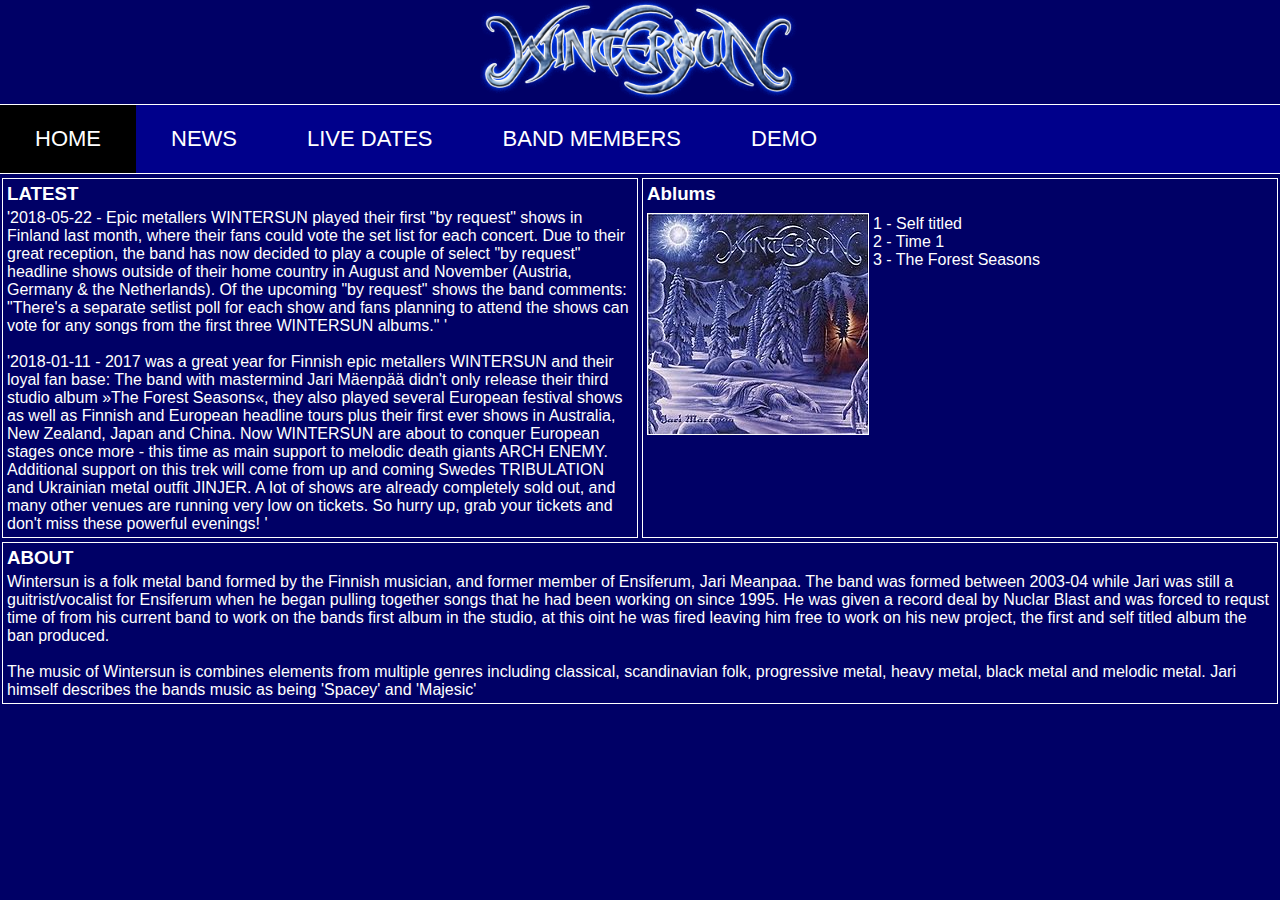
<file: index.html>
<!doctype html>
<html>
<head>
<title> Wintersun website HOME </title>
<link rel = "stylesheet" type = "text/css" href = "CSS/cssforwint.css">
<script
  src="https://code.jquery.com/jquery-3.3.1.js"
  integrity="sha256-2Kok7MbOyxpgUVvAk/HJ2jigOSYS2auK4Pfzbm7uH60="
  crossorigin="anonymous">
</script>
<script src = "JAVA/javaforwintersun.js"></script>

</head>
<body>

<div id="bgC">

<header>

<section id="secLogo" >
	<img id = "imgLogo" src="ASSETS/Wintersun_logo.png" alt="logo">
</section>

<nav id="mainNav">
<ul>
	<li><a id="active" href="index.html"> HOME </a></li>
	<li><a href="wintersun-News.html"> NEWS </a></li>
	<li><a href="wintersun-Live Dates.html"> LIVE DATES </a></li>
	<li><a href="wintersun-Members.html"> BAND MEMBERS </a></li>
	<li><a href="wintersun-Demo.html"> DEMO </a></li>
</ul>
</nav>
</header>

<div id="wrapperHome">

<div id="secLatest" class="homeEl">
<h3>LATEST</h3>
<p>'2018-05-22 - Epic metallers WINTERSUN played their first "by request" shows in Finland last month, where their fans could vote the set list for each concert. Due to their great reception,
the band has now decided to play a couple of select "by request" headline shows outside of their home country in August and November (Austria, Germany & the Netherlands).
Of the upcoming "by request" shows the band comments:
"There's a separate setlist poll for each show and fans planning to attend the shows can vote for any songs from the first three WINTERSUN albums." ' <br/>
<br />
'2018-01-11 - 2017 was a great year for Finnish epic metallers WINTERSUN and their loyal fan base: The band with mastermind Jari Mäenpää didn't only release their third studio album »The Forest Seasons«,
they also played several European festival shows as well as Finnish and European headline tours plus their first ever shows in Australia, New Zealand, Japan and China. Now WINTERSUN are about to conquer European stages once more
 - this time as main support to melodic death giants ARCH ENEMY. Additional support on this trek will come from up and coming Swedes TRIBULATION and Ukrainian metal outfit JINJER. A lot of shows are already completely sold out,
and many other venues are running very low on tickets. So hurry up, grab your tickets and don't miss these powerful evenings! '</p>
</div>





<div id="secPhotoSlider" class="homeEl">
<h3>Ablums</h3>
<div id="slider">
  <ul id="slides">
    <li class="slide"><img src="ASSETS/photoSliders/wintersunWintersun.jpg" alt="recentPic"></li>
    <li class="slide"><img src="ASSETS/photoSliders/wintersunTime1.jpg" alt="recentPic"></li>
    <li class="slide"><img src="ASSETS/photoSliders/wintersunForestSeasons.jpg" alt="recentPic"></li>
    <li class="slide"><img src="ASSETS/photoSliders/wintersunWintersun.jpg" alt="recentPic"></li>
  </ul>
</div>
  <ul id='pgLi'>
    <li>1 - Self titled</li>
    <li>2 - Time 1</li>
    <li>3 - The Forest Seasons</li>
  </ul>
</div>





<div id="secAbout" class="homeEl">
<h3>ABOUT</h3>
<p>Wintersun is a folk metal band formed by the Finnish musician, and former member of
Ensiferum, Jari Meanpaa. The band was formed between 2003-04 while Jari was still a guitrist/vocalist for
Ensiferum when he began pulling together songs that he had been working on since 1995. He was given a record
deal by Nuclar Blast and was forced to requst time of from his current band to work on the bands first album in the studio,
at this oint he was fired leaving him free to work on his new project, the first and self titled album the ban produced.<br />
<br />
The music of Wintersun is combines elements from multiple genres including classical, scandinavian folk, progressive metal,
heavy metal, black metal and melodic metal. Jari himself describes the bands music as being 'Spacey' and 'Majesic'
</p>
</div>

</div>

</div>

</body>
</html>
</file>
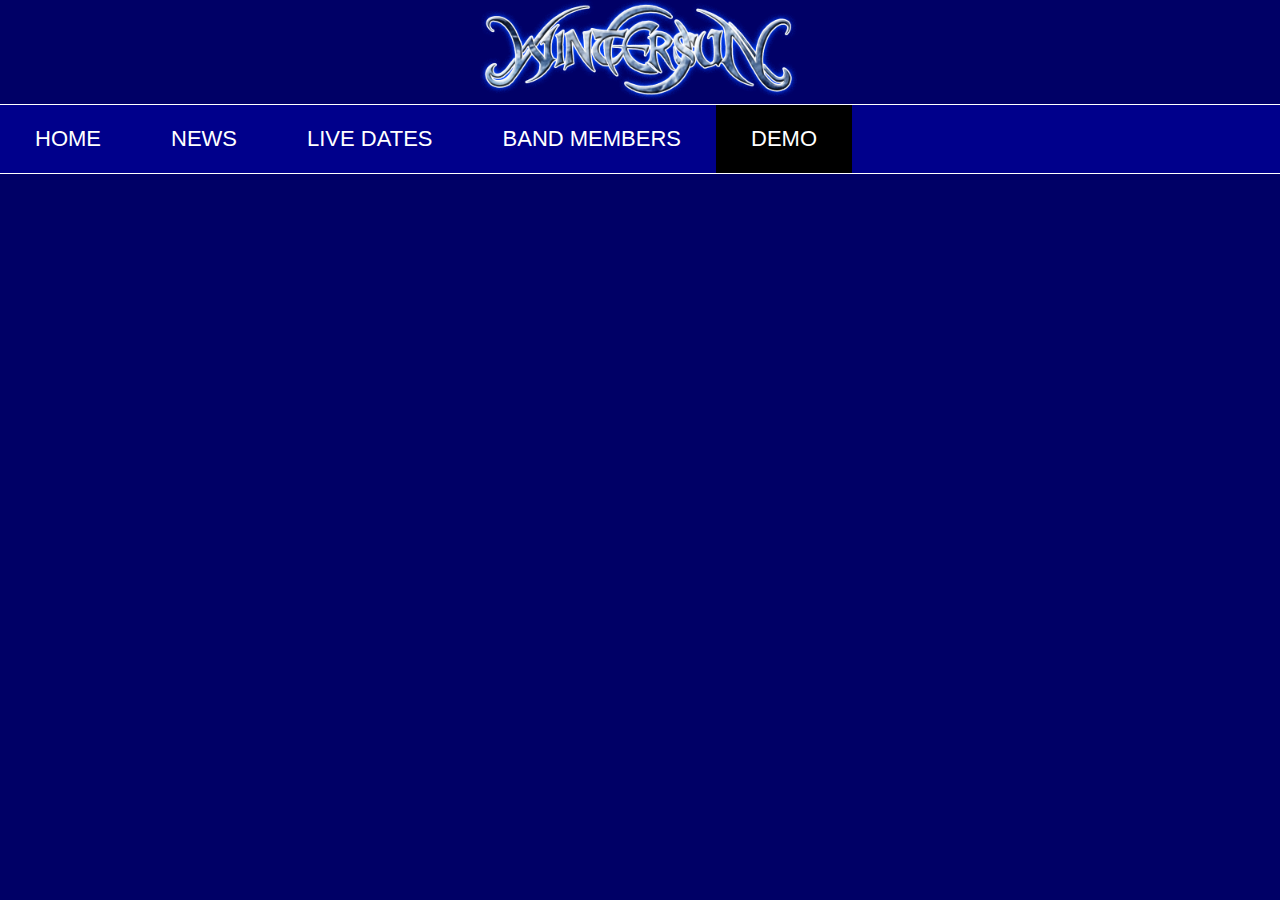
<file: wintersun-Demo.html>
<!doctype html>
<html>
<head>
<title> Wintersun website DEMO </title>
<link rel = "stylesheet" type = "text/css" href = "CSS/cssforwint.css">
<script src = "JAVA/javaforwintersun.js"></script>
</head>
<body>

<header>

<section id="secLogo" >
	<img id = "imgLogo" src="ASSETS/Wintersun_logo.png" alt="logo">
</section>


<nav id="mainNav">
<ul>
	<li><a href="index.html"> HOME </a></li>
	<li><a href="wintersun-News.html"> NEWS </a></li>
	<li><a href="wintersun-Live Dates.html"> LIVE DATES </a></li>
	<li><a href="wintersun-Members.html"> BAND MEMBERS </a></li>
	<li><a id="active" href="wintersun-Demo.html"> DEMO </a></li>
</ul>
</nav>
</header>
<div class="wrapperDemo">
		<iframe width="560" height="315" src="https://www.youtube.com/embed/rwoFtRKL-Bw" frameborder="0" allow="accelerometer; autoplay; encrypted-media; gyroscope; picture-in-picture" allowfullscreen></iframe>
</div>

</body>
</html>
</file>
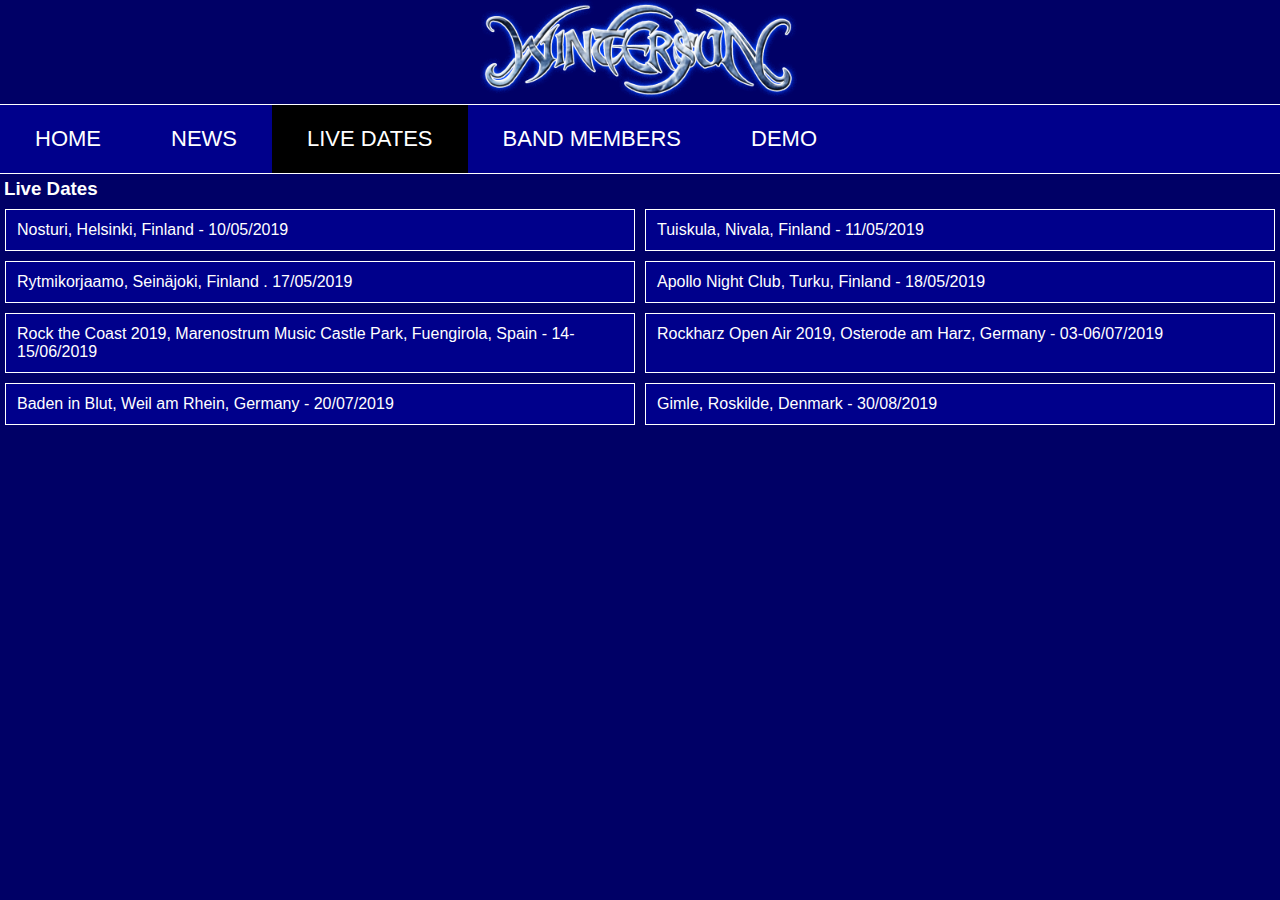
<file: wintersun-Live Dates.html>
<!doctype html>
<html>
<head>
<title> Wintersun website NEWS </title>
<link rel = "stylesheet" type = "text/css" href = "CSS/cssforwint.css">
<script src = "JAVA/javaforwintersun.js"></script>
</head>
<body>

<header>
<section id="secLogo" >
	<img id = "imgLogo" src="ASSETS/Wintersun_logo.png" alt="logo">
</section>

<nav id="mainNav">
<ul>
	<li><a href="index.html"> HOME </a></li>
	<li><a href="wintersun-News.html"> NEWS </a></li>
	<li><a id="active" href="wintersun-Live Dates.html"> LIVE DATES </a></li>
	<li><a href="wintersun-Members.html"> BAND MEMBERS </a></li>
	<li><a href="wintersun-Demo.html"> DEMO </a></li>
</ul>
</nav>
</header>

<h3>Live Dates</h3>

<div id="wrapperLiveDates">

	<a href="https://www.songkick.com/concerts/36436464-wintersun-at-nosturi"> Nosturi, Helsinki, Finland - 10/05/2019 </a>
	<a href="https://www.songkick.com/concerts/36436494-wintersun-at-tuiskula"> Tuiskula, Nivala, Finland - 11/05/2019 </a>
	<a href="https://www.songkick.com/concerts/36436499-wintersun-at-rytmikorjaamo"> Rytmikorjaamo, Seinäjoki, Finland . 17/05/2019 </a>
	<a href="https://www.songkick.com/concerts/36436509-wintersun-at-apollo-night-club"> Apollo Night Club, Turku, Finland - 18/05/2019 </a>
	<a href="https://www.songkick.com/festivals/1749109-rock-the-coast/id/35687829-rock-the-coast-2019"> Rock the Coast 2019, Marenostrum Music Castle Park, Fuengirola, Spain - 14-15/06/2019 </a>
	<a href="https://www.songkick.com/festivals/150616-rockharz-open-air/id/34572349-rockharz-open-air-2019"> Rockharz Open Air 2019, Osterode am Harz, Germany - 03-06/07/2019 </a>
	<a href="https://www.songkick.com/concerts/35776074-wintersun-at-baden-in-blut"> Baden in Blut, Weil am Rhein, Germany - 20/07/2019 </a>
	<a href="https://www.songkick.com/concerts/36352374-wintersun-at-gimle"> Gimle, Roskilde, Denmark - 30/08/2019 </a>

</div>

</body>
</html>
</file>
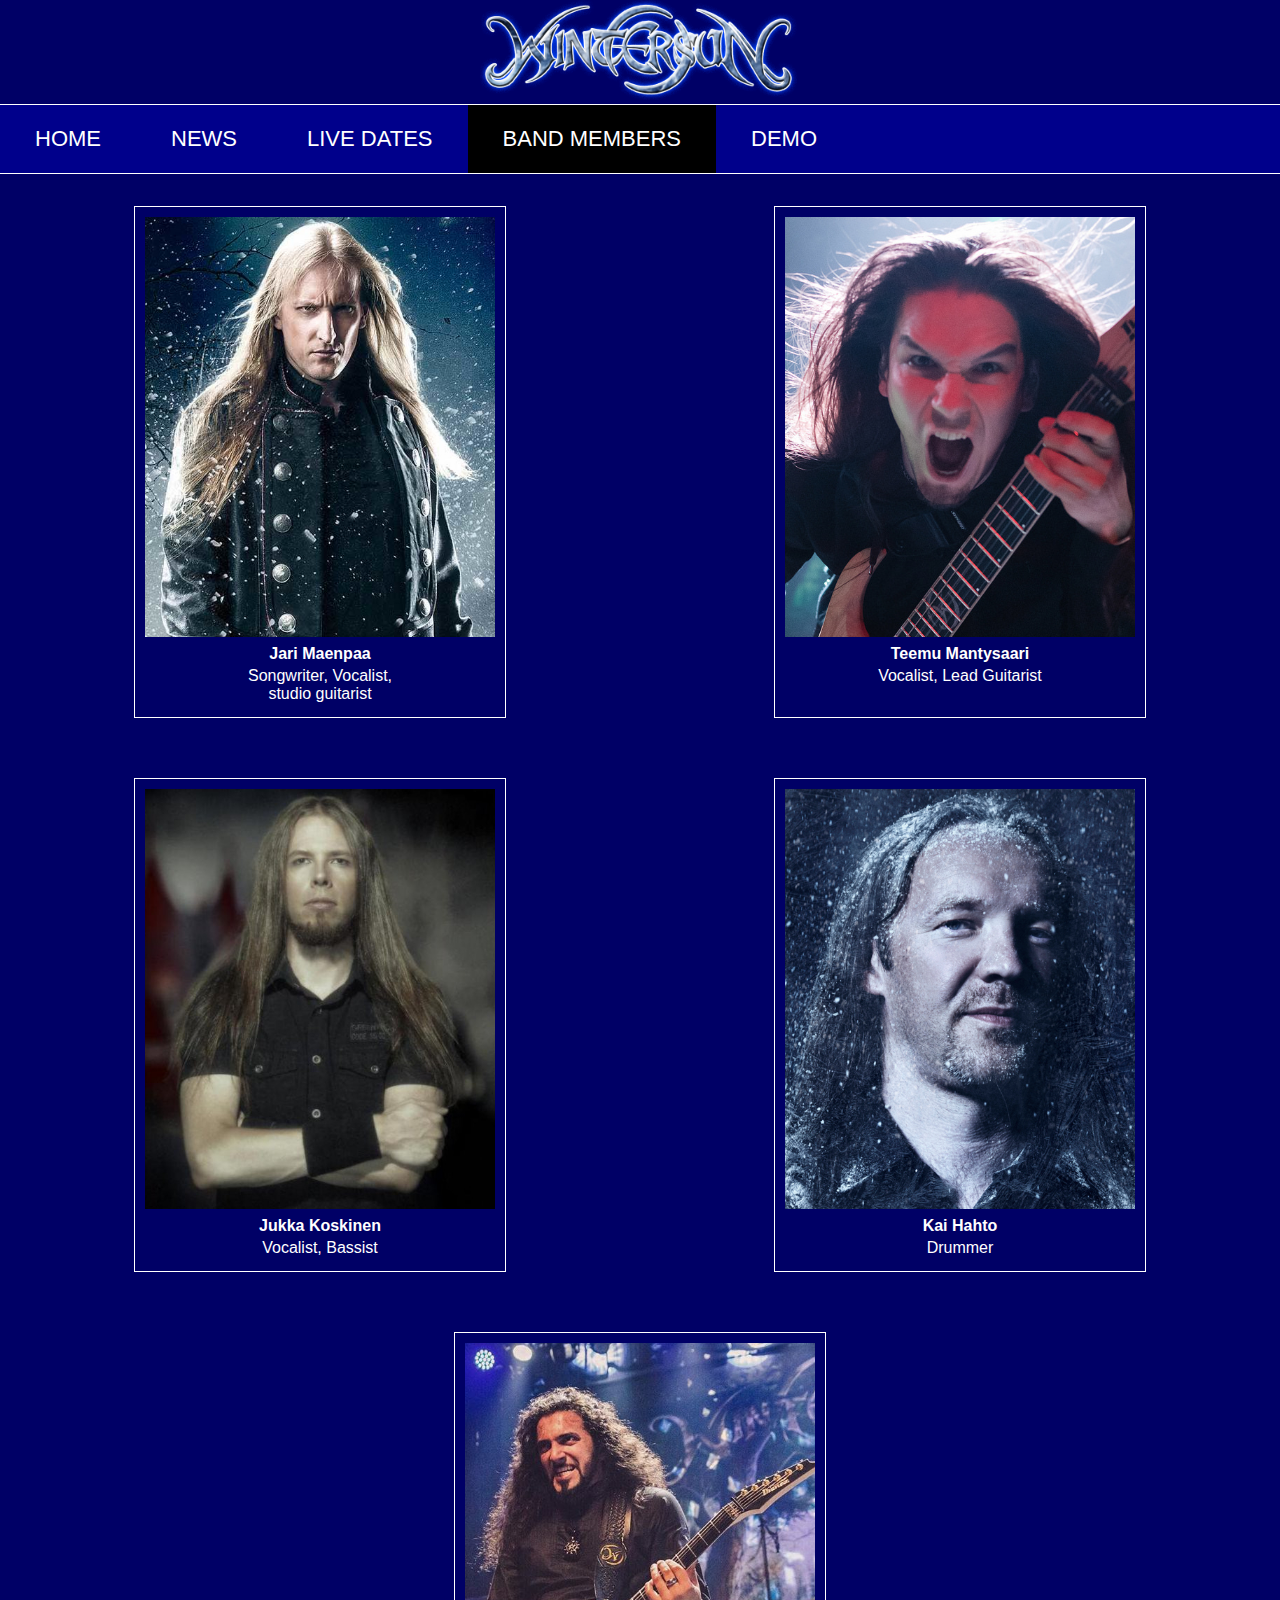
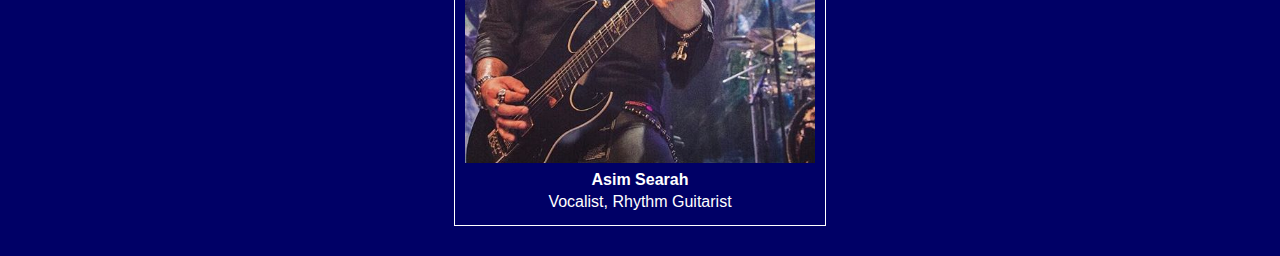
<file: wintersun-Members.html>
<!doctype html>
<html>
<head>
<title> Wintersun website MEMBERS </title>
<link rel = "stylesheet" type = "text/css" href = "CSS/cssforwint.css">
<script src = "JAVA/javaforwintersun.js"></script>
</head>
<body>

<header>
<section id="secLogo" >
	<img id = "imgLogo" src="ASSETS/Wintersun_logo.png" alt="logo">
</section>

<nav id="mainNav">
<ul>
	<li><a href="index.html"> HOME </a></li>
	<li><a href="wintersun-News.html"> NEWS </a></li>
	<li><a href="wintersun-Live Dates.html"> LIVE DATES </a></li>
	<li><a id="active" href="wintersun-Members.html"> BAND MEMBERS </a></li>
	<li><a href="wintersun-Demo.html"> DEMO </a></li>
</ul>
</nav>
</header>

<div id="wrapperMembers">

<div id="memJari" class="member">
<img id="memJariImg" class="memImg" src="ASSETS/memberPorts/Jari portrait.jpg" alt="JariImg">
<h4 class="pMember">Jari Maenpaa</h4>
<p class="pMember">Songwriter, Vocalist,<br />
studio guitarist</p>
</div>

<div id="memTeemu" class="member">
<img id="memTeemuImg" class="memImg" src="ASSETS/memberPorts/Teemu portrait.jpg" alt="TeemuImg">
<h4 class="pMember">Teemu Mantysaari</h4>
<p class="pMember">Vocalist, Lead Guitarist</p>
</div>

<div id="memJukka" class="member">
<img id="memJukkaImg" class="memImg" src="ASSETS/memberPorts/Jukka portrait.jpg" alt="JukkaImg">
<h4 class="pMember">Jukka Koskinen</h4>
<p class="pMember">Vocalist, Bassist</p>
</div>

<div id="memKai" class="member">
<img id="memKaiImg" class="memImg" src="ASSETS/memberPorts/Kai portrait.jpg" alt="KaiImg">
<h4 class="pMember">Kai Hahto</h4>
<p class="pMember">Drummer</p>
</div>

<div id="memAsim" class="member">
<img id="memAsimImg" class="memImg" src="ASSETS/memberPorts/Asim portrait.jpg" alt="AsimImg">
<h4 class="pMember">Asim Searah</h4>
<p class="pMember">Vocalist, Rhythm Guitarist</p>
</div>

</div>

</body>
</html>
</file>
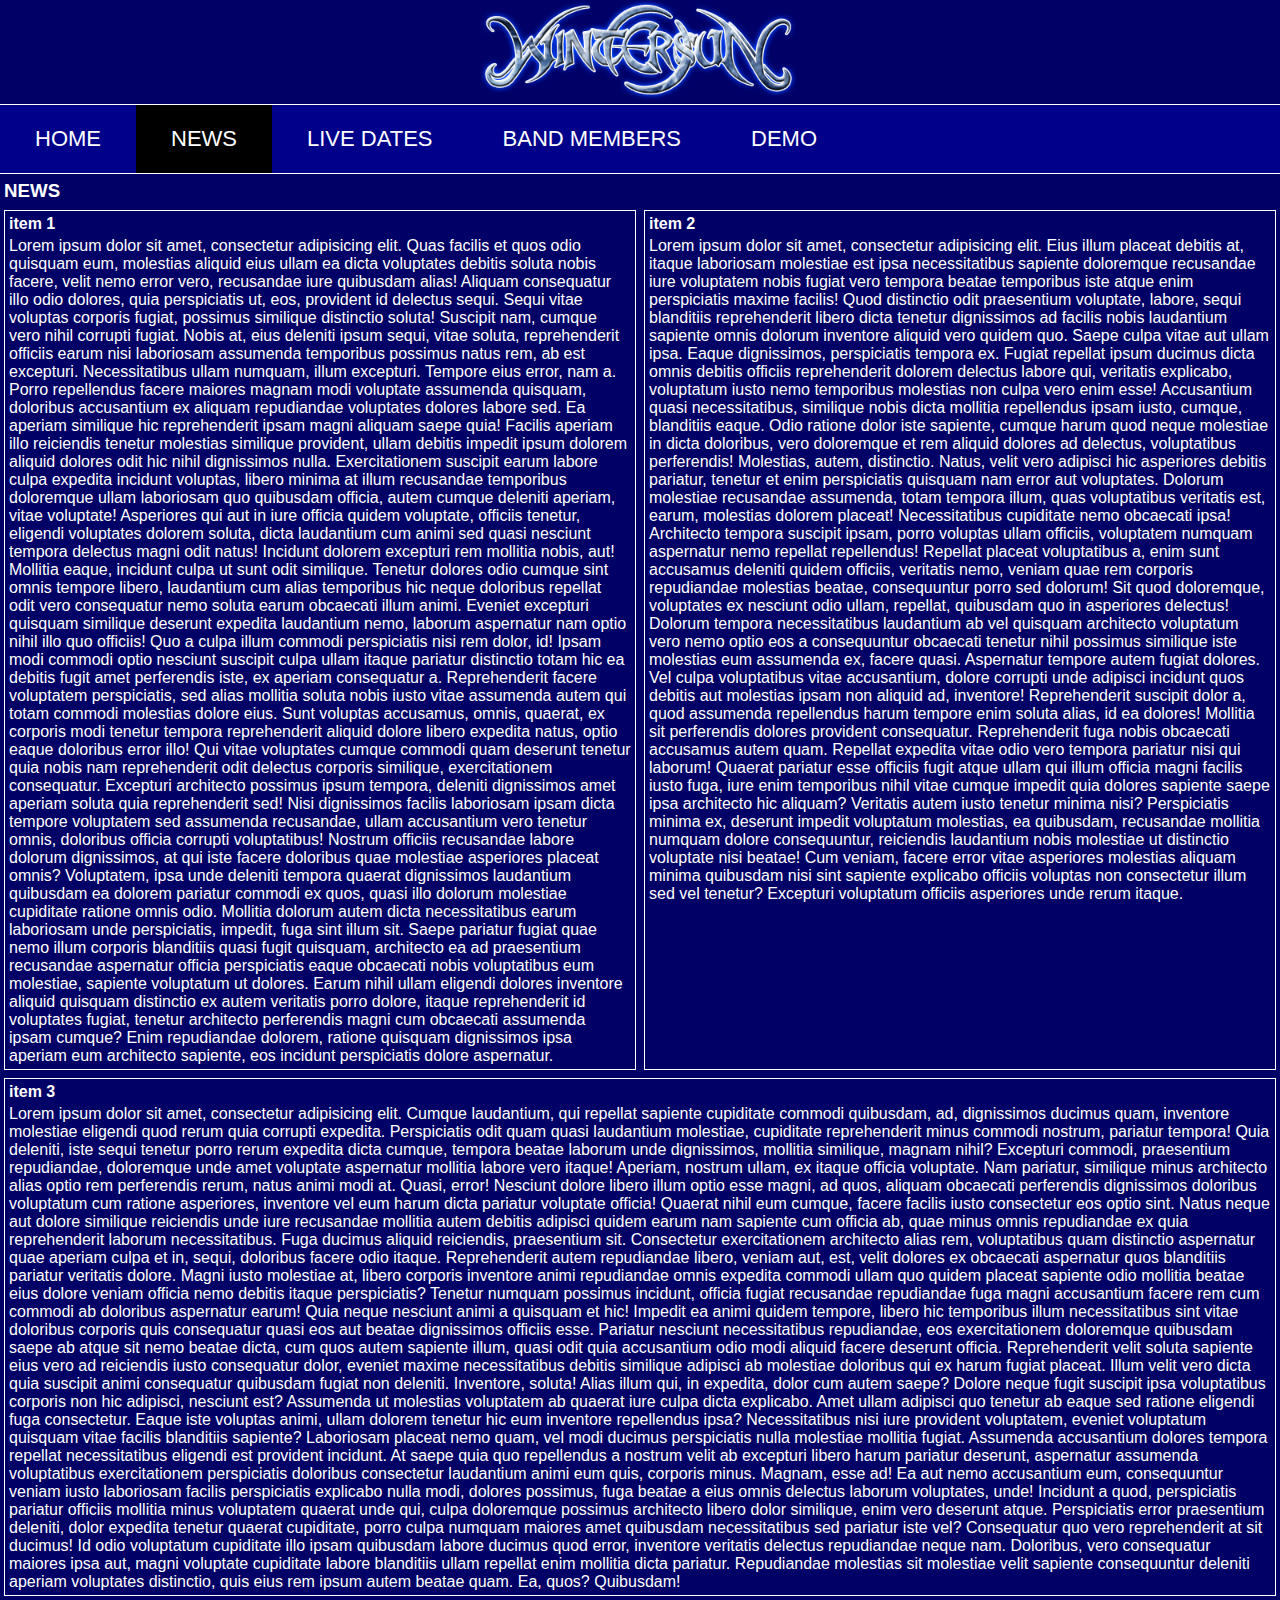
<file: wintersun-News.html>
<!doctype html>
<html>
<head>
<title> Wintersun website NEWS </title>
<link rel = "stylesheet" type = "text/css" href = "CSS/cssforwint.css">
<script src = "JAVA/javaforwintersun.js"></script>
</head>
<body>



<header>
<section id="secLogo" >
	<img id = "imgLogo" src="ASSETS/Wintersun_logo.png" alt="logo">
</section>

<nav id="mainNav">
<ul>
	<li><a href="index.html"> HOME </a></li>
	<li><a id="active" href="wintersun-News.html"> NEWS </a></li>
	<li><a href="wintersun-Live Dates.html"> LIVE DATES </a></li>
	<li><a href="wintersun-Members.html"> BAND MEMBERS </a></li>
	<li><a href="wintersun-Demo.html"> DEMO </a></li>
</ul>
</nav>
</header>

<div id="wrapperNews">

<h3 id="newsTitle"> NEWS </h3>

<div id="item1" class="newsItem">

<h4>item 1</h4>
<p>Lorem ipsum dolor sit amet, consectetur adipisicing elit. Quas facilis et quos odio quisquam eum, molestias aliquid eius ullam ea dicta voluptates debitis soluta nobis facere, velit nemo error vero, recusandae iure quibusdam alias! Aliquam consequatur illo odio dolores, quia perspiciatis ut, eos, provident id delectus sequi. Sequi vitae voluptas corporis fugiat, possimus similique distinctio soluta! Suscipit nam, cumque vero nihil corrupti fugiat. Nobis at, eius deleniti ipsum sequi, vitae soluta, reprehenderit officiis earum nisi laboriosam assumenda temporibus possimus natus rem, ab est excepturi. Necessitatibus ullam numquam, illum excepturi. Tempore eius error, nam a. Porro repellendus facere maiores magnam modi voluptate assumenda quisquam, doloribus accusantium ex aliquam repudiandae voluptates dolores labore sed. Ea aperiam similique hic reprehenderit ipsam magni aliquam saepe quia! Facilis aperiam illo reiciendis tenetur molestias similique provident, ullam debitis impedit ipsum dolorem aliquid dolores odit hic nihil dignissimos nulla. Exercitationem suscipit earum labore culpa expedita incidunt voluptas, libero minima at illum recusandae temporibus doloremque ullam laboriosam quo quibusdam officia, autem cumque deleniti aperiam, vitae voluptate! Asperiores qui aut in iure officia quidem voluptate, officiis tenetur, eligendi voluptates dolorem soluta, dicta laudantium cum animi sed quasi nesciunt tempora delectus magni odit natus! Incidunt dolorem excepturi rem mollitia nobis, aut! Mollitia eaque, incidunt culpa ut sunt odit similique. Tenetur dolores odio cumque sint omnis tempore libero, laudantium cum alias temporibus hic neque doloribus repellat odit vero consequatur nemo soluta earum obcaecati illum animi. Eveniet excepturi quisquam similique deserunt expedita laudantium nemo, laborum aspernatur nam optio nihil illo quo officiis! Quo a culpa illum commodi perspiciatis nisi rem dolor, id! Ipsam modi commodi optio nesciunt suscipit culpa ullam itaque pariatur distinctio totam hic ea debitis fugit amet perferendis iste, ex aperiam consequatur a. Reprehenderit facere voluptatem perspiciatis, sed alias mollitia soluta nobis iusto vitae assumenda autem qui totam commodi molestias dolore eius. Sunt voluptas accusamus, omnis, quaerat, ex corporis modi tenetur tempora reprehenderit aliquid dolore libero expedita natus, optio eaque doloribus error illo! Qui vitae voluptates cumque commodi quam deserunt tenetur quia nobis nam reprehenderit odit delectus corporis similique, exercitationem consequatur. Excepturi architecto possimus ipsum tempora, deleniti dignissimos amet aperiam soluta quia reprehenderit sed! Nisi dignissimos facilis laboriosam ipsam dicta tempore voluptatem sed assumenda recusandae, ullam accusantium vero tenetur omnis, doloribus officia corrupti voluptatibus! Nostrum officiis recusandae labore dolorum dignissimos, at qui iste facere doloribus quae molestiae asperiores placeat omnis? Voluptatem, ipsa unde deleniti tempora quaerat dignissimos laudantium quibusdam ea dolorem pariatur commodi ex quos, quasi illo dolorum molestiae cupiditate ratione omnis odio. Mollitia dolorum autem dicta necessitatibus earum laboriosam unde perspiciatis, impedit, fuga sint illum sit. Saepe pariatur fugiat quae nemo illum corporis blanditiis quasi fugit quisquam, architecto ea ad praesentium recusandae aspernatur officia perspiciatis eaque obcaecati nobis voluptatibus eum molestiae, sapiente voluptatum ut dolores. Earum nihil ullam eligendi dolores inventore aliquid quisquam distinctio ex autem veritatis porro dolore, itaque reprehenderit id voluptates fugiat, tenetur architecto perferendis magni cum obcaecati assumenda ipsam cumque? Enim repudiandae dolorem, ratione quisquam dignissimos ipsa aperiam eum architecto sapiente, eos incidunt perspiciatis dolore aspernatur.</p>
</div>
<div id="item2" class="newsItem">
<h4>item 2</h4>
<p>Lorem ipsum dolor sit amet, consectetur adipisicing elit. Eius illum placeat debitis at, itaque laboriosam molestiae est ipsa necessitatibus sapiente doloremque recusandae iure voluptatem nobis fugiat vero tempora beatae temporibus iste atque enim perspiciatis maxime facilis! Quod distinctio odit praesentium voluptate, labore, sequi blanditiis reprehenderit libero dicta tenetur dignissimos ad facilis nobis laudantium sapiente omnis dolorum inventore aliquid vero quidem quo. Saepe culpa vitae aut ullam ipsa. Eaque dignissimos, perspiciatis tempora ex. Fugiat repellat ipsum ducimus dicta omnis debitis officiis reprehenderit dolorem delectus labore qui, veritatis explicabo, voluptatum iusto nemo temporibus molestias non culpa vero enim esse! Accusantium quasi necessitatibus, similique nobis dicta mollitia repellendus ipsam iusto, cumque, blanditiis eaque. Odio ratione dolor iste sapiente, cumque harum quod neque molestiae in dicta doloribus, vero doloremque et rem aliquid dolores ad delectus, voluptatibus perferendis! Molestias, autem, distinctio. Natus, velit vero adipisci hic asperiores debitis pariatur, tenetur et enim perspiciatis quisquam nam error aut voluptates. Dolorum molestiae recusandae assumenda, totam tempora illum, quas voluptatibus veritatis est, earum, molestias dolorem placeat! Necessitatibus cupiditate nemo obcaecati ipsa! Architecto tempora suscipit ipsam, porro voluptas ullam officiis, voluptatem numquam aspernatur nemo repellat repellendus! Repellat placeat voluptatibus a, enim sunt accusamus deleniti quidem officiis, veritatis nemo, veniam quae rem corporis repudiandae molestias beatae, consequuntur porro sed dolorum! Sit quod doloremque, voluptates ex nesciunt odio ullam, repellat, quibusdam quo in asperiores delectus! Dolorum tempora necessitatibus laudantium ab vel quisquam architecto voluptatum vero nemo optio eos a consequuntur obcaecati tenetur nihil possimus similique iste molestias eum assumenda ex, facere quasi. Aspernatur tempore autem fugiat dolores. Vel culpa voluptatibus vitae accusantium, dolore corrupti unde adipisci incidunt quos debitis aut molestias ipsam non aliquid ad, inventore! Reprehenderit suscipit dolor a, quod assumenda repellendus harum tempore enim soluta alias, id ea dolores! Mollitia sit perferendis dolores provident consequatur. Reprehenderit fuga nobis obcaecati accusamus autem quam. Repellat expedita vitae odio vero tempora pariatur nisi qui laborum! Quaerat pariatur esse officiis fugit atque ullam qui illum officia magni facilis iusto fuga, iure enim temporibus nihil vitae cumque impedit quia dolores sapiente saepe ipsa architecto hic aliquam? Veritatis autem iusto tenetur minima nisi? Perspiciatis minima ex, deserunt impedit voluptatum molestias, ea quibusdam, recusandae mollitia numquam dolore consequuntur, reiciendis laudantium nobis molestiae ut distinctio voluptate nisi beatae! Cum veniam, facere error vitae asperiores molestias aliquam minima quibusdam nisi sint sapiente explicabo officiis voluptas non consectetur illum sed vel tenetur? Excepturi voluptatum officiis asperiores unde rerum itaque.</p>
</div>
<div id="item3" class="newsItem">
<h4>item 3</h4>
<p>Lorem ipsum dolor sit amet, consectetur adipisicing elit. Cumque laudantium, qui repellat sapiente cupiditate commodi quibusdam, ad, dignissimos ducimus quam, inventore molestiae eligendi quod rerum quia corrupti expedita. Perspiciatis odit quam quasi laudantium molestiae, cupiditate reprehenderit minus commodi nostrum, pariatur tempora! Quia deleniti, iste sequi tenetur porro rerum expedita dicta cumque, tempora beatae laborum unde dignissimos, mollitia similique, magnam nihil? Excepturi commodi, praesentium repudiandae, doloremque unde amet voluptate aspernatur mollitia labore vero itaque! Aperiam, nostrum ullam, ex itaque officia voluptate. Nam pariatur, similique minus architecto alias optio rem perferendis rerum, natus animi modi at. Quasi, error! Nesciunt dolore libero illum optio esse magni, ad quos, aliquam obcaecati perferendis dignissimos doloribus voluptatum cum ratione asperiores, inventore vel eum harum dicta pariatur voluptate officia! Quaerat nihil eum cumque, facere facilis iusto consectetur eos optio sint. Natus neque aut dolore similique reiciendis unde iure recusandae mollitia autem debitis adipisci quidem earum nam sapiente cum officia ab, quae minus omnis repudiandae ex quia reprehenderit laborum necessitatibus. Fuga ducimus aliquid reiciendis, praesentium sit. Consectetur exercitationem architecto alias rem, voluptatibus quam distinctio aspernatur quae aperiam culpa et in, sequi, doloribus facere odio itaque. Reprehenderit autem repudiandae libero, veniam aut, est, velit dolores ex obcaecati aspernatur quos blanditiis pariatur veritatis dolore. Magni iusto molestiae at, libero corporis inventore animi repudiandae omnis expedita commodi ullam quo quidem placeat sapiente odio mollitia beatae eius dolore veniam officia nemo debitis itaque perspiciatis? Tenetur numquam possimus incidunt, officia fugiat recusandae repudiandae fuga magni accusantium facere rem cum commodi ab doloribus aspernatur earum! Quia neque nesciunt animi a quisquam et hic! Impedit ea animi quidem tempore, libero hic temporibus illum necessitatibus sint vitae doloribus corporis quis consequatur quasi eos aut beatae dignissimos officiis esse. Pariatur nesciunt necessitatibus repudiandae, eos exercitationem doloremque quibusdam saepe ab atque sit nemo beatae dicta, cum quos autem sapiente illum, quasi odit quia accusantium odio modi aliquid facere deserunt officia. Reprehenderit velit soluta sapiente eius vero ad reiciendis iusto consequatur dolor, eveniet maxime necessitatibus debitis similique adipisci ab molestiae doloribus qui ex harum fugiat placeat. Illum velit vero dicta quia suscipit animi consequatur quibusdam fugiat non deleniti. Inventore, soluta! Alias illum qui, in expedita, dolor cum autem saepe? Dolore neque fugit suscipit ipsa voluptatibus corporis non hic adipisci, nesciunt est? Assumenda ut molestias voluptatem ab quaerat iure culpa dicta explicabo. Amet ullam adipisci quo tenetur ab eaque sed ratione eligendi fuga consectetur. Eaque iste voluptas animi, ullam dolorem tenetur hic eum inventore repellendus ipsa? Necessitatibus nisi iure provident voluptatem, eveniet voluptatum quisquam vitae facilis blanditiis sapiente? Laboriosam placeat nemo quam, vel modi ducimus perspiciatis nulla molestiae mollitia fugiat. Assumenda accusantium dolores tempora repellat necessitatibus eligendi est provident incidunt. At saepe quia quo repellendus a nostrum velit ab excepturi libero harum pariatur deserunt, aspernatur assumenda voluptatibus exercitationem perspiciatis doloribus consectetur laudantium animi eum quis, corporis minus. Magnam, esse ad! Ea aut nemo accusantium eum, consequuntur veniam iusto laboriosam facilis perspiciatis explicabo nulla modi, dolores possimus, fuga beatae a eius omnis delectus laborum voluptates, unde! Incidunt a quod, perspiciatis pariatur officiis mollitia minus voluptatem quaerat unde qui, culpa doloremque possimus architecto libero dolor similique, enim vero deserunt atque. Perspiciatis error praesentium deleniti, dolor expedita tenetur quaerat cupiditate, porro culpa numquam maiores amet quibusdam necessitatibus sed pariatur iste vel? Consequatur quo vero reprehenderit at sit ducimus! Id odio voluptatum cupiditate illo ipsam quibusdam labore ducimus quod error, inventore veritatis delectus repudiandae neque nam. Doloribus, vero consequatur maiores ipsa aut, magni voluptate cupiditate labore blanditiis ullam repellat enim mollitia dicta pariatur. Repudiandae molestias sit molestiae velit sapiente consequuntur deleniti aperiam voluptates distinctio, quis eius rem ipsum autem beatae quam. Ea, quos? Quibusdam!</p>
</div>

</div>

</body>
</html>
</file>
<file: CSS/cssforwint.css>
/* General CSS */
* {
	margin: 0px;
	padding: 0px;
	border: 0px;
}
html{
	min-width: 100%vh;
	min-height: 100%vw
}
body {
	min-height: 100%vh;
	min-width: 100%vw;
	background-color: #000066;
}
h1 {
	font-family: Helvetica, Ariel, San-serif;
	size: 70px;
	color: white;
	margin: 4px;
}
h2 {
	font-family: Helvetica, Ariel, San-serif;
	color: white;
	margin: 4px;
}
h3 {
	font-family: Helvetica, Ariel, San-serif;
	color: white;
	margin: 4px;
}
h4 {
	font-family: Helvetica, Ariel, San-serif;
	color: white;
	margin: 4px;
}
h5 {
	font-family: Helvetica, Ariel, San-serif;
	color: white;
	margin: 4px;
}
h6{
	font-family: Helvetica, Ariel, San-serif;
	color: white;
	margin: 4px;
}
p {
	font-family: Helvetica, Ariel, San-serif;
	color: white;
	margin: 4px;
}
li{
	font-family: Helvetica, Ariel, San-serif;
	color: white;
}
ul{
	list-style-type: none;
}
a{
	font-family: Helvetica, Ariel, San-serif;
}
#bgC{
	background-color: #000066;
	min-width: 100%vw;
	min-height: 100%vh;
}


/* Logo CSS */
#imgLogo {
	width: 25%;
	height: 8%;
	position: relative;
	left: 37.5%;
}
#secLogo {
	width: 100%vw;
}


/* Nav CSS */
#mainNav ul {
  margin: 0;
  padding: 0;
	margin-bottom: 2px;
	border-top: 1px;
	border-bottom: 1px;
	border-color: white;
	border-style: solid;
  overflow: hidden;
  background-color: darkblue;
  list-style-type: none;
}
#mainNav li {
  float: left;
}
#mainNav a:hover {
	background-color: darkred;
}
#mainNav a {
  display: block;
  color: white;
  padding: 21px 35px;
  text-decoration: none;
  font-size: 22px;
}
#active{
	background-color: black;
}

/* HOME CSS */
#wrapperHome{
	display: grid;
	grid-template-columns: repeat(2, 1fr);
}
#secAbout{
	grid-column: 1/3;
}
.homeEl{
	border: 1px;
	border-color: white;
	border-style: solid;
	margin: 2px;
}
/* HOME CSS - slider */
#slider{
	height: 220px;
	width: 220px;
	overflow: hidden;
	margin: 4px;
	float: left;
	border: 1px;
	border-color: white;
	border-style: solid;
}
#slides{
	display: block;
	height: 220px;
	width: 880px;
	margin 0;
}
.slide{
	height: 220px;
	width: 220px;
	float: left;
	list-style-type: none;
}
#pgLi{
	margin-top: 10px;
}


/* NEWS CSS */
#wrapperNews{
	display: grid;
	grid-template-columns: repeat(2, 1fr);
}
#wrapperNews div{
	border: 1px;
	border-style: solid;
	border-color: white;
	margin: 4px;
}
#item3{
	grid-column: 1/3;
}
#newsTitle{
	grid-column: 1/3;
}

/* LIVE DATES */
#wrapperLiveDates{
	display: grid;
	grid-template-columns: repeat(2, 1fr);
}
#wrapperLiveDates a{
	padding: 11px;
	margin: 5px;
	border: 1px;
	border-color: white;
	border-style: solid;
	text-decoration: none;
	color: white;
	background-color: darkblue;
}
#wrapperLiveDates a:hover{
	background-color: darkred;
}

/* MEMBERS CSS */
#wrapperMembers{
	display: grid;
	grid-template-columns: repeat(2, 1fr);
	justify-items: center;
}
#wrapperMembers div{
	padding: 10px;
}
.memImg {
	height: 420px;
	width: 350px;
}
.pMember {
  text-align: center;
}
.member{
	margin-top: 30px;
	margin-bottom: 30px;
	border: 1px;
	border-color: white;
	border-style: solid;
}
#memAsim {
	grid-column: 1/3;
}


/* DEMO CSS  */
#wrapperDemo{
	display: grid;
	grid-template-columns: repeat();
}

/* CSS to convert site to mobile */
@media only screen and (max-width: 800px){
	#imgLogo {
	width: 75%;
	height: 24%;
	position: relative;
	left: 12.5%;
}
	#mainNav a {
  	padding: 15px 25px;
  	font-size: 16px;
}


#wrapperLiveDates{
	display: grid;
	grid-template-columns: repeat(1, 1fr);
}

#wrapperNews{
	display: grid;
	grid-template-columns: repeat(1, 1fr);
}
#item3{
	grid-column: 1/2;
}
#newsTitle{
	grid-column: 1/2;
}

#wrapperMembers{
	grid-template-columns: repeat(1, 1fr);
}
#memAsim {
	grid-column: 1/2;
}

#wrapperHome{
	grid-template-columns: repeat(1, 1fr);
}
#secAbout{
	grid-column: auto;
}
</file>
